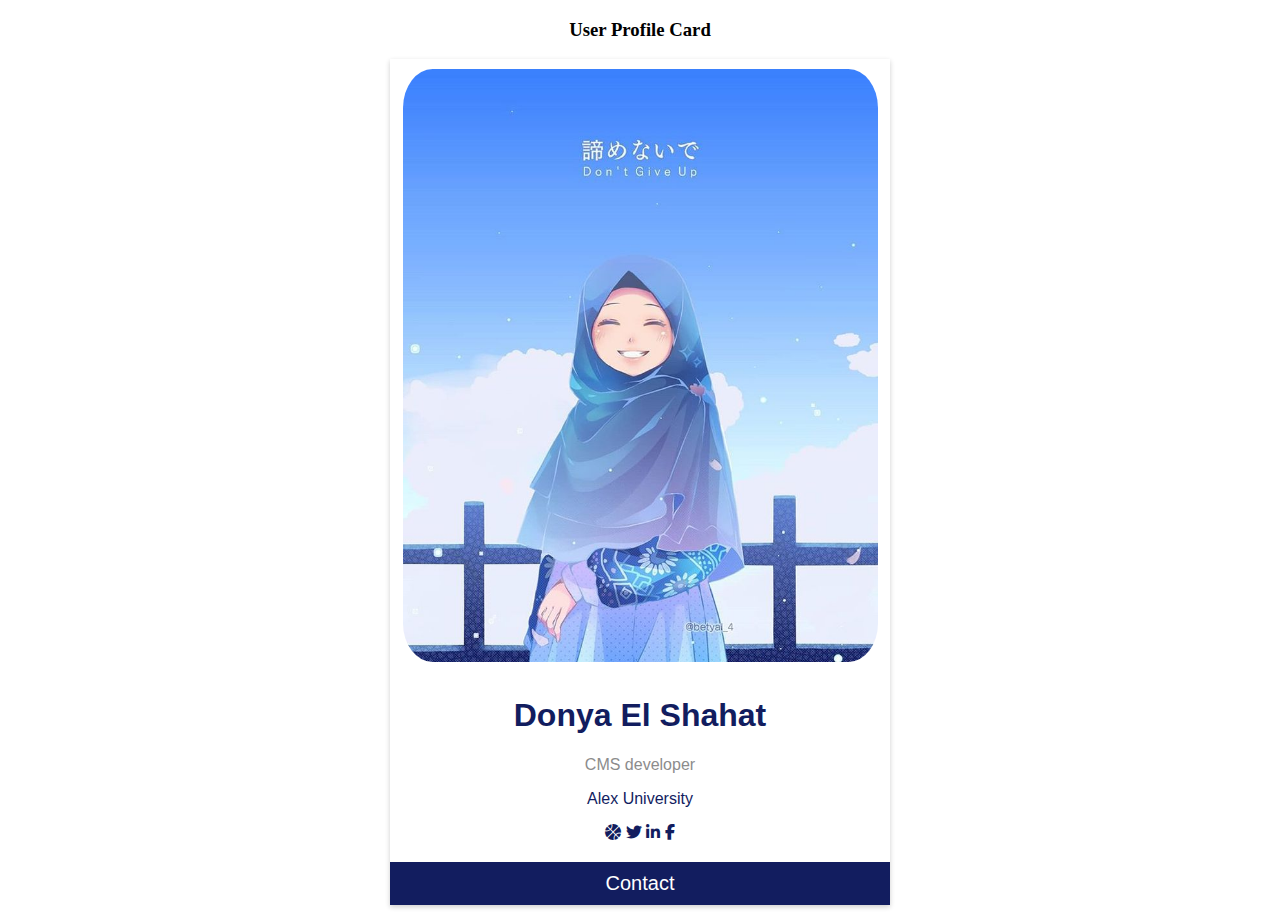
<file: index.html>
<!DOCTYPE html>
<html lang="en">
<head>
    <meta charset="UTF-8">
    <meta name="viewport" content="width=device-width, initial-scale=1.0">
    <title>Document</title>
    <link rel="stylesheet" href="https://cdnjs.cloudflare.com/ajax/libs/font-awesome/6.7.2/css/all.min.css"/>
    <link rel="stylesheet" href="syle.css">
</head>
<body>
    <h3>User Profile Card</h3>
    <div id="conect">
        <img src="images/13bf0d65b28ddd4973aa3db2bf2f9b3a.jpg" alt="">
        <h1>Donya El Shahat</h1>
        <p class="special">CMS developer</p>
        <p>Alex University</p>
        <i class="fa-solid fa-basketball"></i>
        <i class="fa-brands fa-twitter"></i>
        <i class="fa-brands fa-linkedin-in"></i>
        <i class="fa-brands fa-facebook-f"></i>
        <button>Contact</button>

    </div>
</body>
</html>
</file>
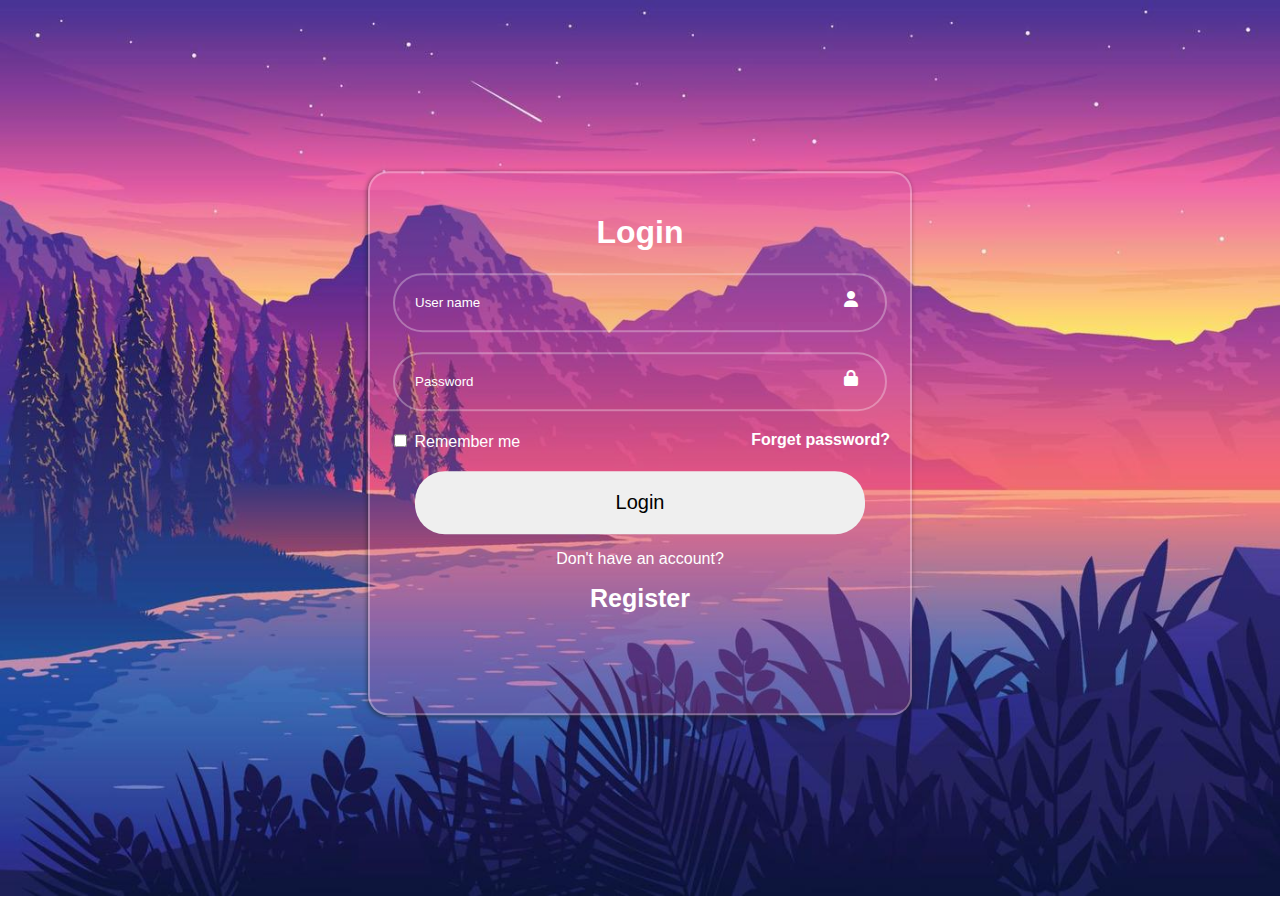
<file: page2.html>
<!DOCTYPE html>
<html lang="en">
<head>
    <meta charset="UTF-8">
    <meta name="viewport" content="width=device-width, initial-scale=1.0">
    <title>Document</title>
    <link rel="stylesheet" href="https://cdnjs.cloudflare.com/ajax/libs/font-awesome/6.7.2/css/all.min.css"/>
    <link rel="stylesheet" href="page2.css">
</head>
<body>
    <div class="container">
    <h1>Login</h1>
    <form action="index.html" target="_blank" >
        <div class="input">
        <input type="text" placeholder="User name" required>
        <i class="fa-solid fa-user"></i>
        </div>
        <div class="input">
        <input type="password" placeholder="Password" required>
        <i class="fa-solid fa-lock"></i>
        </div>
        <div class="forget-pass">
            <div>
            <input type="checkbox" name="" id="check">
            <label for="check"> 
            Remember me
            </label>
            </div>
            <a href="#">Forget password?</a>
        </div>
        <button type="submit">Login</button>
        <p>Don't have an account? </p>
        <a href="#">Register</a>
    </form>
    </div>
</body>
</html>
</file>
<file: syle.css>
h3 {
    text-align: center;
}
div {
    margin: auto;
    color: #121D5F;
    width: 500px;
    text-align: center;
    font-family: Arial, Helvetica, sans-serif;
    box-shadow: #cfcfcf 0px 2px 5px 0px;;
}
img {
    width: 95%;
    padding: 10px;
    border-radius: 8%;
    -webkit-border-radius: 8%;
    -moz-border-radius: 8%;
    -ms-border-radius: 8%;
    -o-border-radius: 8%;
}

.special {
    color: #8c8c8c;
}
button {
    display: block;
    margin-top: 20px;
    padding: 10px;
    width: 100%;
    background-color: #121D5F;
    color: white;
    border-style: none;
    font-size: 20px;
    cursor: pointer;
}
button:hover {
    background-color: white;
    color: black;
    border: 2px solid rgb(76, 76, 76);
}
</file>
<file: page2.css>
body {
    background-image: url(images/sunset-lake-landscape-illustration-free-vector.jpg);
    background-repeat: no-repeat;
    background-size: cover;
    
    
}
.container {
    margin: auto;
    width: 500px;
    min-height: 500px;
    padding: 20px;
    color: white;
    background-color: #e15aa43b;
    font-family: Arial, Helvetica, sans-serif;
    text-align: center;
    border-radius: 20px;
    -webkit-border-radius: 20px;
    -moz-border-radius: 20px;
    -ms-border-radius: 20px;
    -o-border-radius: 20px;
    border: 2px solid rgba(255, 255, 255, 0.3);
    transform: translateY(30%);
    -webkit-transform: translateY(30%);
    -moz-transform: translateY(30%);
    -ms-transform: translateY(30%);
    -o-transform: translateY(30%);
    box-shadow: -1px 1px 4px 0px #2121218e;
.container h1 {
    text-align: center;
}
.input {
    margin-bottom: 20px;
            position: relative;

}
.input input {
    width: 90%;
    padding: 20px ;
    border: none;
    outline: none;
    background-color: transparent;
    border: 2px solid rgba(255, 255, 255, 0.3);
    border-radius: 30px;
    -webkit-border-radius: 30px;
    -moz-border-radius: 30px;
    -ms-border-radius: 30px;
    -o-border-radius: 30px;
    color: white;
    
}
input::placeholder {
color: white;
}
i {
    position: absolute;
    right: 25px;
    top: 30%;
    transform: translateX(-50%);
    -webkit-transform: translateX(-50%);
    -moz-transform: translateX(-50%);
    -ms-transform: translateX(-50%);
    -o-transform: translateX(-50%);
}
.forget-pass {
    display: flex;
    justify-content: space-between;
}
a {
    text-decoration: none;
    color: white;
    font-weight: bold;
    
}
p+a{
    font-size: 25px; 
}
button {
    width: 90%;
    padding: 20px;
    margin-top: 20px;
    border: none;
    font-size: 20px;
    border-radius: 30px;
    -webkit-border-radius: 30px;
    -moz-border-radius: 30px;
    -ms-border-radius: 30px;
    -o-border-radius: 30px;
    cursor: pointer;
}
</file>
